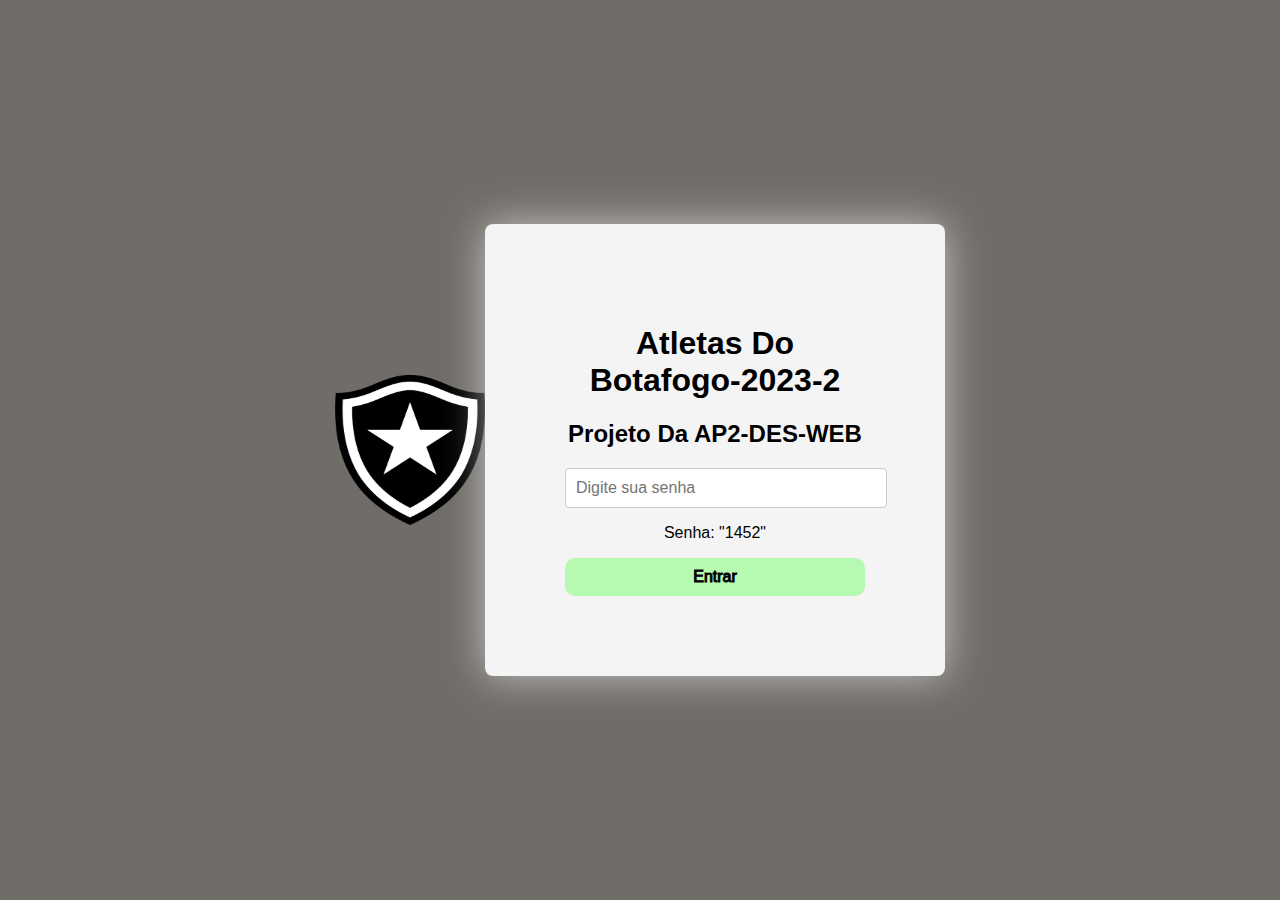
<file: index.html>
<!DOCTYPE html>
<html lang="pt-br">
<head>
    <meta charset="UTF-8">
    <meta http-equiv="X-UA-Compatible" content="IE=edge">
    <meta name="viewport" content="width=device-width, initial-scale=1.0">
    <title>Login</title>
    <link rel="icon" type="image/png" href="/escudo.png" sizes="16x16">
    <link rel="stylesheet" href="login.css">
    <script src="index.js" ></script>

    
    <img src="escudo.png" alt="escudo" width=150 height=150>
    
    

</head>
<body>
    <div class="container">
     <h1>Atletas do Botafogo-2023-2</h1>
     <h2>Projeto da AP2-DES-WEB</h2>
     <input type="password" placeholder="Digite sua senha">
     <p>Senha: "1452"</p>
     <button>Entrar</button>
    </div>
   
</body>
</html>
</file>
<file: login.css>
body {
    font-family: Arial, sans-serif;
    background-color:rgba(112, 109, 104);
    margin: 0;
    padding: 0;
    display: flex;
    align-items: center;
    justify-content: center;
    height: 100vh;
    text-align: center;
    text-transform: capitalize;
  }

 
  img{
    max-width: 100%;
    
  
    
    
}
  .container {
    background-color:rgba(255, 255, 255, 0.925);
    border-radius: 8px;
    box-shadow: 0px 0px 40px rgba(255, 255, 255, 0.596);
    padding: 80px;
    width: 300px;
    
  }
  
  
  
  .form-group {
    margin-bottom: 40px;
  }
  
  label {
    display: block;
    margin-bottom: 8px;
  }
  
  .input-group {
    position: relative;
  }
  
  input {
    width: 100%;
    padding: 10px;
    font-size: 16px;
    border: 1px solid #ccc;
    border-radius: 4px;
  }
  
  .show-password {
    position: absolute;
    right: 10px;
    top: 50%;
    transform: translateY(-50%);
    cursor: pointer;
  }
  
  button {
    width: 100%;
    padding: 10px;
    font-size: 16px;
    color: #000000;
    background-color: rgba(139, 252, 129, 0.596);
    border: none;
    border-radius: 10px;
    cursor: pointer;
    -webkit-text-stroke: 1px black;
    
    
  }
</file>
